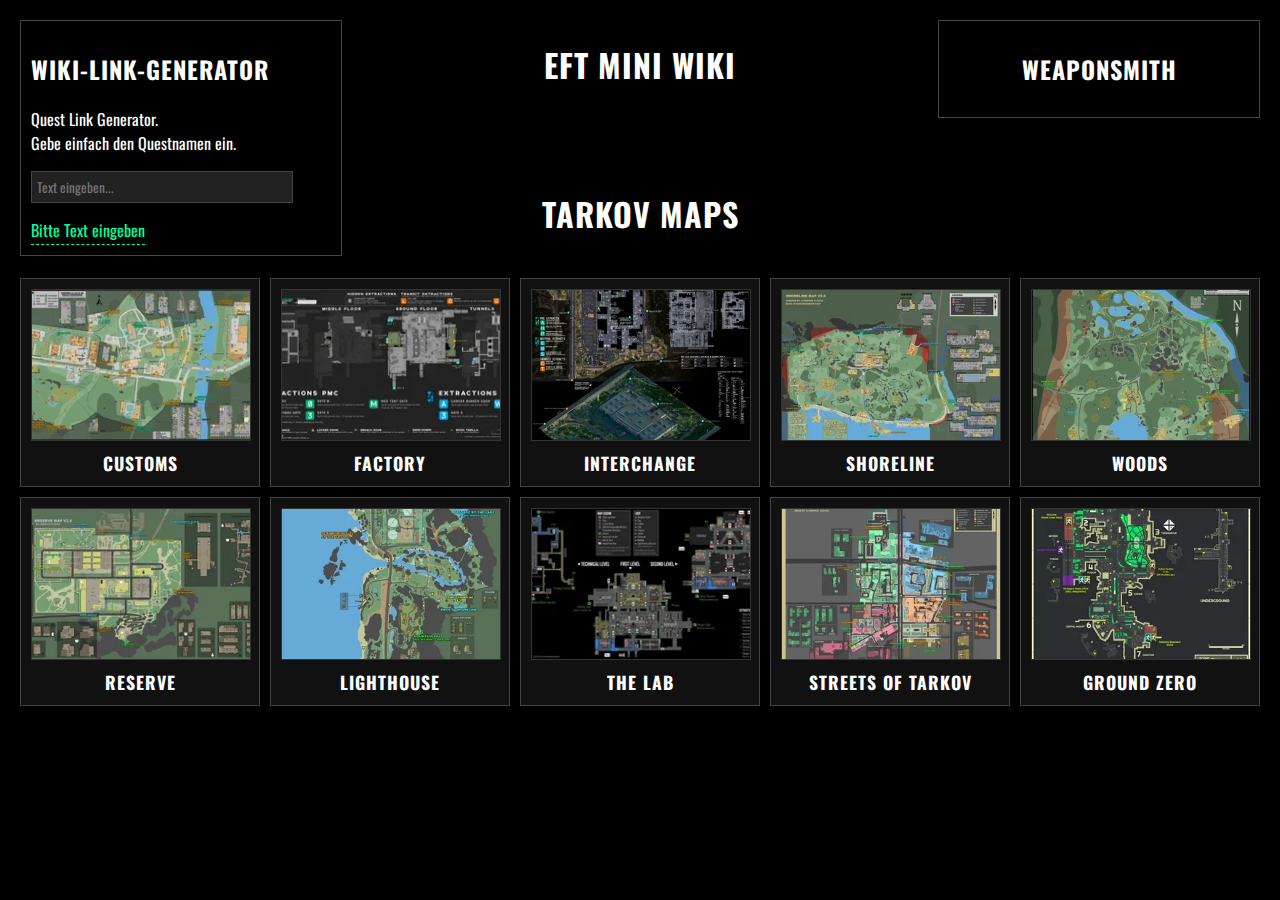
<file: index.html>
<!DOCTYPE html>
<html lang="de">

<head>
  <meta charset="UTF-8" />
  <title>EFT Mini Wiki by Exe</title>
  <link rel="icon" href="./Pictures/webSiteHeader.png" type="image/png" />
  <link rel="preconnect" href="https://fonts.gstatic.com" />
  <link href="https://fonts.googleapis.com/css2?family=Oswald:wght@400;700&display=swap" rel="stylesheet" />

  <style>
    body {
      margin: 0;
      padding: 0;
      background-color: #000;
      /* Schwarzer Hintergrund */
      color: #fff;
      /* Weiße Schrift */
      font-family: 'Oswald', sans-serif;
    }

    h1 {
      text-align: center;
      text-transform: uppercase;
      letter-spacing: 1px;
    }

    h2,
    label {
      text-transform: uppercase;
      letter-spacing: 1px;
    }

    .map-container {
      display: grid;
      grid-template-columns: repeat(5, 1fr);
      gap: 10px;
      padding: 20px;
      margin-top: 10px;
    }

    .map-item {
      background-color: #111;
      border: 1px solid #444;
      text-align: center;
      padding: 10px;
      transition: transform 0.2s ease;
    }


    .map-item:hover {
      transform: scale(1.05);
      border-color: #888;
    }

    .map-item img {
      width: 100%;
      height: 150px;
      object-fit: cover;
      display: block;
      margin: 0 auto 10px;
      border: 1px solid #333;
    }

    .map-item h2 {
      margin: 0;
      font-size: 1.1rem;
      line-height: 1.4;
    }

    .map-item a {
      text-decoration: none;
      color: #fff;
    }

    .map-item a:hover {
      text-decoration: underline;
    }

    .link-generator {
      position: absolute;
      top: 20px;
      left: 20px;
      width: 300px;
      background-color: #000;
      border: 1px solid #444; /* bis hier alles entfernbar, falls Dynamic gewünscht */
      padding: 10px;
    }

    .link-generator label {
      display: inline-block;
      margin-bottom: 8px;
    }

    .link-generator input[type="text"] {
      width: 250px;
      padding: 5px;
      margin-bottom: 10px;
      font-family: 'Oswald', sans-serif;
      border: 1px solid #444;
      background-color: #222;
      color: #fff;
    }

    #wiki-link {
      display: inline-block;
      margin-top: 5px;
      text-decoration: none;
      color: #0f9;
      border-bottom: 1px dashed #0f9;
      padding-bottom: 2px;
      transition: color 0.2s ease;
    }

    #wiki-link:hover {
      color: #0cf;
      border-bottom-color: #0cf;
    }

    hr {
      border: none;
      border-top: 1px solid #444;
      margin: 20px;
    }

    .WeaponSmith {
      position: absolute;
      top: 20px;
      right: 20px;
      width: 300px;
      background-color: #000;
      border: 1px solid #444; /* bis hier alles entfernbar, falls Dynamic gewünscht */
      padding: 10px;
    }
  </style>
</head>

<body>

  <div class="link-generator">
    <h2>Wiki-Link-Generator</h2>
    <p>
      Quest Link Generator.<br />
      Gebe einfach den Questnamen ein.
    </p>
    <input type="text" id="wiki-input" placeholder="Text eingeben..." oninput="updateLink()" /><br />

    <a id="wiki-link" href="" target="_blank">Bitte Text eingeben</a>
  </div>

  <script>
    function updateLink() {
      const inputValue = document.getElementById("wiki-input").value.trim();
      // Leerzeichen durch Unterstriche ersetzen
      const replacedValue = inputValue.replace(/\s+/g, "_");
      const link = "https://escapefromtarkov.fandom.com/wiki/" + replacedValue;

      const anchor = document.getElementById("wiki-link");
      anchor.href = link;
      anchor.textContent = link;
    }
  </script>

<div class="WeaponSmith">
  <h2 style="text-align: center;">
    <a href="https://tarkovgunsmith.com/moddedweaponbuilder" style="text-decoration: none; color: inherit;">
      WeaponSmith
    </a>
  </h2>
</div>


  <h1 style="text-align:center; padding-top: 20px;">EFT Mini Wiki</h1>

  <h1 style="text-align:center; padding-top: 80px;">Tarkov Maps</h1>
  <div class="map-container">
    <!-- Customs Kachel -->
    <div class="map-item">
      <a href="./Pictures/CustomsLarge.webp"
        target="_blank">
        <!-- Bild von externem Link -->
        <img src="./Pictures/CustomsSmall.webp" alt="Customs" />
      </a>
      <h2>Customs</h2>
    </div>

    <!-- Factory Kachel -->
    <div class="map-item">
      <a href="./Pictures/FactoryLarge.webp"
        target="_blank">
        <img src="./Pictures/FactorySmall.webp" alt="Factory" />
      </a>
      <h2>Factory</h2>
    </div>

    <!-- Interchange Kachel -->
    <div class="map-item">
      <a href="./Pictures/InterchangeLarge.webp"
        target="_blank">
        <img src="./Pictures/InterchangeSmall.webp" alt="Interchange" />
      </a>
      <h2>Interchange</h2>
    </div>

    <!-- Shoreline Kachel -->
    <div class="map-item">
      <a href="./Pictures/ShorelineLarge.webp"
        target="_blank">
        <img src="./Pictures/ShorelineSmall.webp" alt="Shoreline" />
      </a>
      <h2>Shoreline</h2>
    </div>

    <!-- Woods Kachel -->
    <div class="map-item">
      <a href="./Pictures/WoodsLarge.webp"
        target="_blank">
        <img src="./Pictures/WoodsSmall.webp" alt="Woods" />
      </a>
      <h2>Woods</h2>
    </div>

    <!-- 6. Kachel -->
    <div class="map-item">
      <a href="./Pictures/ReserveLarge.webp"
        target="_blank">
        <img src="./Pictures/ReserveSmall.webp" alt="Reserve" />
      </a>
      <h2>Reserve</h2>
    </div>

    <!-- Lighthouse Kachel -->
    <div class="map-item">
      <a href="./Pictures/LighthouseLarge.webp"
        target="_blank">
        <img src="./Pictures/LighthouseSmall.webp" alt="Lighthouse" />
      </a>
      <h2>Lighthouse</h2>
    </div>

    <!-- The Lab Kachel -->
    <div class="map-item">
      <a href="./Pictures/LabsLarge.webp"
        target="_blank">
        <img src="./Pictures/LabsSmall.webp" alt="The Lab" />
      </a>
      <h2>The Lab</h2>
    </div>

    <!-- Streets of Tarkov Kachel -->
    <div class="map-item">
      <a href="./Pictures/StreetsOfTarkovLarge.webp"
        target="_blank">
        <img src="./Pictures/StreetsOfTarkovSmall.webp" alt="Streets of Tarkov" />
      </a>
      <h2>Streets of Tarkov</h2>
    </div>

    <!-- Ground Zero Kachel -->
    <div class="map-item">
      <a href="./Pictures/GroundZeroLarge.webp"
        target="_blank">
        <img src="./Pictures/GroundZeroSmall.webp" alt="Ground Zero" />
      </a>
      <h2>Ground Zero</h2>
    </div>
  </div>


</body>

</html>
</file>
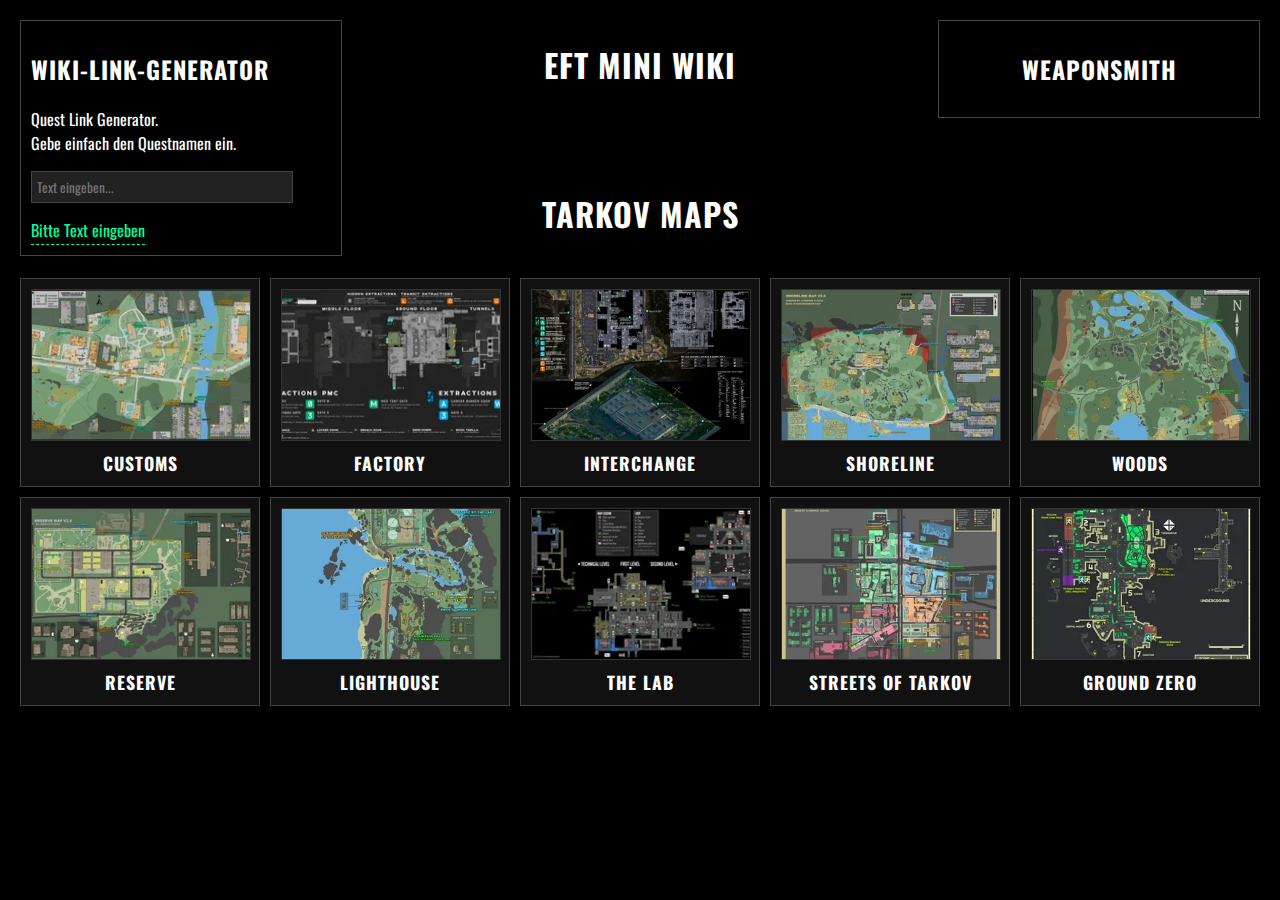
<file: Tarkov.html>
<!DOCTYPE html>
<html lang="de">

<head>
  <meta charset="UTF-8" />
  <title>EFT Mini Wiki by Exe</title>
  <link rel="preconnect" href="https://fonts.gstatic.com" />
  <link href="https://fonts.googleapis.com/css2?family=Oswald:wght@400;700&display=swap" rel="stylesheet" />

  <style>
    body {
      margin: 0;
      padding: 0;
      background-color: #000;
      /* Schwarzer Hintergrund */
      color: #fff;
      /* Weiße Schrift */
      font-family: 'Oswald', sans-serif;
    }

    h1 {
      text-align: center;
      text-transform: uppercase;
      letter-spacing: 1px;
    }

    h2,
    label {
      text-transform: uppercase;
      letter-spacing: 1px;
    }

    .map-container {
      display: grid;
      grid-template-columns: repeat(5, 1fr);
      gap: 10px;
      padding: 20px;
      margin-top: 10px;
    }

    .map-item {
      background-color: #111;
      border: 1px solid #444;
      text-align: center;
      padding: 10px;
      transition: transform 0.2s ease;
    }


    .map-item:hover {
      transform: scale(1.05);
      border-color: #888;
    }

    .map-item img {
      width: 100%;
      height: 150px;
      object-fit: cover;
      display: block;
      margin: 0 auto 10px;
      border: 1px solid #333;
    }

    .map-item h2 {
      margin: 0;
      font-size: 1.1rem;
      line-height: 1.4;
    }

    .map-item a {
      text-decoration: none;
      color: #fff;
    }

    .map-item a:hover {
      text-decoration: underline;
    }

    .link-generator {
      position: absolute;
      top: 20px;
      left: 20px;
      width: 300px;
      background-color: #000;
      border: 1px solid #444; /* bis hier alles entfernbar, falls Dynamic gewünscht */
      padding: 10px;
    }

    .link-generator label {
      display: inline-block;
      margin-bottom: 8px;
    }

    .link-generator input[type="text"] {
      width: 250px;
      padding: 5px;
      margin-bottom: 10px;
      font-family: 'Oswald', sans-serif;
      border: 1px solid #444;
      background-color: #222;
      color: #fff;
    }

    #wiki-link {
      display: inline-block;
      margin-top: 5px;
      text-decoration: none;
      color: #0f9;
      border-bottom: 1px dashed #0f9;
      padding-bottom: 2px;
      transition: color 0.2s ease;
    }

    #wiki-link:hover {
      color: #0cf;
      border-bottom-color: #0cf;
    }

    hr {
      border: none;
      border-top: 1px solid #444;
      margin: 20px;
    }

    .WeaponSmith {
      position: absolute;
      top: 20px;
      right: 20px;
      width: 300px;
      background-color: #000;
      border: 1px solid #444; /* bis hier alles entfernbar, falls Dynamic gewünscht */
      padding: 10px;
    }
  </style>
</head>

<body>

  <div class="link-generator">
    <h2>Wiki-Link-Generator</h2>
    <p>
      Quest Link Generator.<br />
      Gebe einfach den Questnamen ein.
    </p>
    <input type="text" id="wiki-input" placeholder="Text eingeben..." oninput="updateLink()" /><br />

    <a id="wiki-link" href="" target="_blank">Bitte Text eingeben</a>
  </div>

  <script>
    function updateLink() {
      const inputValue = document.getElementById("wiki-input").value.trim();
      // Leerzeichen durch Unterstriche ersetzen
      const replacedValue = inputValue.replace(/\s+/g, "_");
      const link = "https://escapefromtarkov.fandom.com/wiki/" + replacedValue;

      const anchor = document.getElementById("wiki-link");
      anchor.href = link;
      anchor.textContent = link;
    }
  </script>

<div class="WeaponSmith">
  <h2 style="text-align: center;">
    <a href="https://tarkovgunsmith.com/moddedweaponbuilder" style="text-decoration: none; color: inherit;">
      WeaponSmith
    </a>
  </h2>
</div>


  <h1 style="text-align:center; padding-top: 20px;">EFT Mini Wiki</h1>

  <h1 style="text-align:center; padding-top: 80px;">Tarkov Maps</h1>
  <div class="map-container">
    <!-- Customs Kachel -->
    <div class="map-item">
      <a href="https://static.wikia.nocookie.net/escapefromtarkov_gamepedia/images/5/55/CustomsLargeExpansionGloryMonki.png/revision/latest?cb=20240623114630"
        target="_blank">
        <!-- Bild von externem Link -->
        <img src="./Pictures/CustomsSmall.webp" alt="Customs" />
      </a>
      <h2>Customs</h2>
    </div>

    <!-- Factory Kachel -->
    <div class="map-item">
      <a href="https://static.wikia.nocookie.net/escapefromtarkov_gamepedia/images/3/33/Factory2DMapbyRe3mr.jpg/revision/latest?cb=20241227175554"
        target="_blank">
        <img src="./Pictures/FactorySmall.webp" alt="Factory" />
      </a>
      <h2>Factory</h2>
    </div>

    <!-- Interchange Kachel -->
    <div class="map-item">
      <a href="https://static.wikia.nocookie.net/escapefromtarkov_gamepedia/images/2/27/InterchangeMapByre3mr.jpg/revision/latest?cb=20241218130135"
        target="_blank">
        <img src="./Pictures/InterchangeSmall.webp" alt="Interchange" />
      </a>
      <h2>Interchange</h2>
    </div>

    <!-- Shoreline Kachel -->
    <div class="map-item">
      <a href="https://static.wikia.nocookie.net/escapefromtarkov_gamepedia/images/1/17/Shoreline2DMapByMonkiUpdatedByJindouz.png/revision/latest?cb=20241231213400"
        target="_blank">
        <img src="./Pictures/ShorelineSmall.webp" alt="Shoreline" />
      </a>
      <h2>Shoreline</h2>
    </div>

    <!-- Woods Kachel -->
    <div class="map-item">
      <a href="https://static.wikia.nocookie.net/escapefromtarkov_gamepedia/images/0/05/Glory4lyfeWoods_map_v4_marked.png/revision/latest?cb=20250308181810"
        target="_blank">
        <img src="./Pictures/WoodsSmall.webp" alt="Woods" />
      </a>
      <h2>Woods</h2>
    </div>

    <!-- 6. Kachel -->
    <div class="map-item">
      <a href="https://static.wikia.nocookie.net/escapefromtarkov_gamepedia/images/7/7c/JindouzReserve_v1_2dmap.png/revision/latest?cb=20241231214828"
        target="_blank">
        <img src="./Pictures/ReserveSmall.webp" alt="Reserve" />
      </a>
      <h2>Reserve</h2>
    </div>

    <!-- Lighthouse Kachel -->
    <div class="map-item">
      <a href="https://static.wikia.nocookie.net/escapefromtarkov_gamepedia/images/1/13/Jindouz_Lighthouse_Map_V1.png/revision/latest?cb=20241227152630"
        target="_blank">
        <img src="./Pictures/LighthouseSmall.webp" alt="Lighthouse" />
      </a>
      <h2>Lighthouse</h2>
    </div>

    <!-- The Lab Kachel -->
    <div class="map-item">
      <a href="https://static.wikia.nocookie.net/escapefromtarkov_gamepedia/images/9/9e/LabsMapByMonkimonkimonk.png/revision/latest?cb=20230327101655"
        target="_blank">
        <img src="./Pictures/LabsSmall.webp" alt="The Lab" />
      </a>
      <h2>The Lab</h2>
    </div>

    <!-- Streets of Tarkov Kachel -->
    <div class="map-item">
      <a href="https://static.wikia.nocookie.net/escapefromtarkov_gamepedia/images/7/71/StreetsOfTarkov2DMapByJindouz.png/revision/latest?cb=20250112144205"
        target="_blank">
        <img src="./Pictures/StreetsOfTarkovSmall.webp" alt="Streets of Tarkov" />
      </a>
      <h2>Streets of Tarkov</h2>
    </div>

    <!-- Ground Zero Kachel -->
    <div class="map-item">
      <a href="https://static.wikia.nocookie.net/escapefromtarkov_gamepedia/images/9/9b/GroundZeroByxTycho.png/revision/latest?cb=20241228065556"
        target="_blank">
        <img src="./Pictures/GroundZeroSmall.webp" alt="Ground Zero" />
      </a>
      <h2>Ground Zero</h2>
    </div>
  </div>


</body>

</html>
</file>
